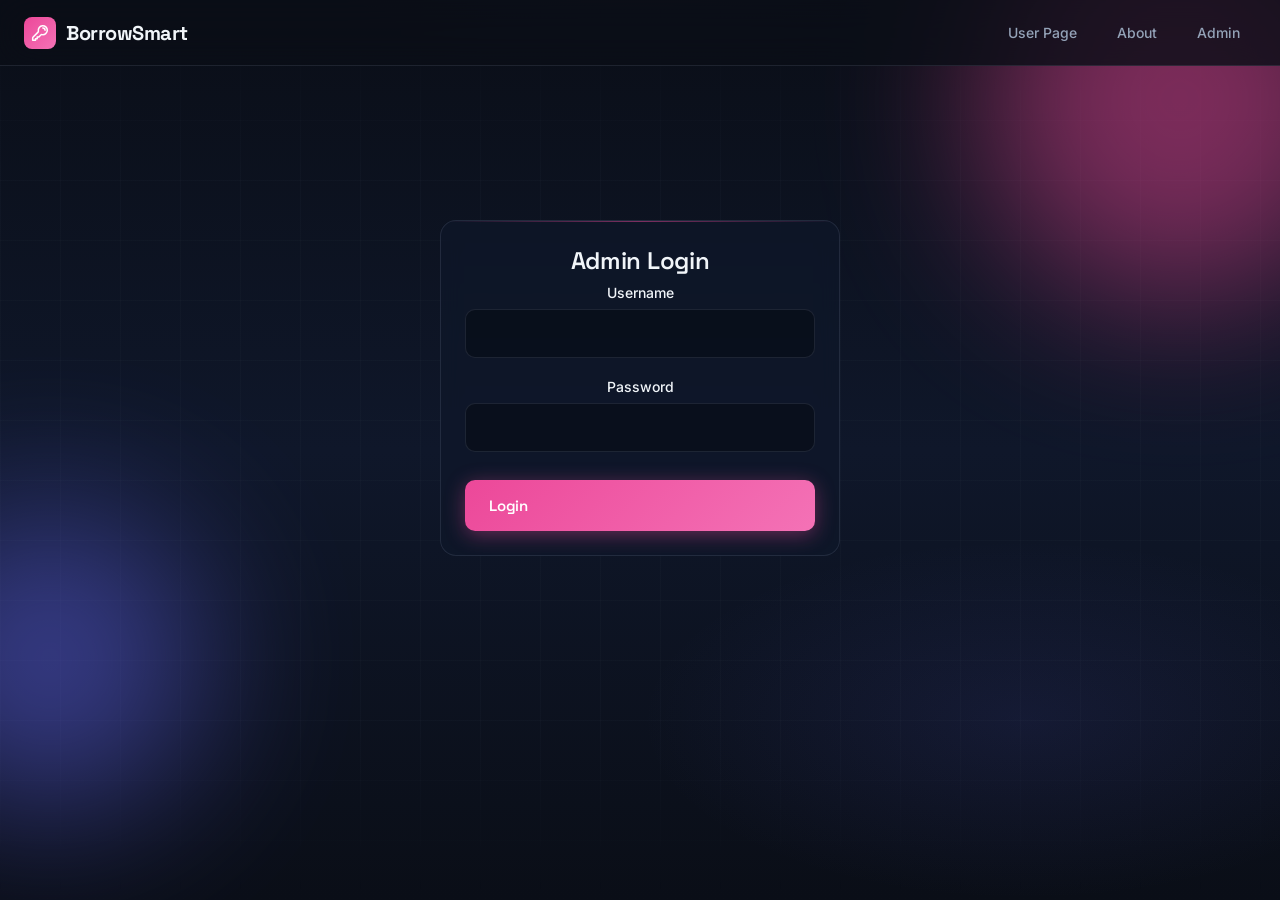
<file: admin.html>
<!DOCTYPE html>
<html>
<head>
<meta name="viewport" content="width=device-width, initial-scale=1">
<title>Admin Dashboard - BorrowSmart</title>
<link rel="icon" href="data:image/svg+xml,
<svg xmlns='http://www.w3.org/2000/svg' viewBox='0 0 100 100'>
  <rect width='100' height='100' rx='22' fill='%23ff4fa3'/>
  <circle cx='40' cy='50' r='14' fill='white'/>
  <circle cx='40' cy='50' r='6' fill='%23ff4fa3'/>
  <rect x='50' y='46' width='28' height='8' rx='3' fill='white'/>
  <rect x='62' y='54' width='6' height='10' fill='white'/>
  <rect x='70' y='54' width='6' height='6' fill='white'/>
</svg>">
<link rel="preconnect" href="https://fonts.googleapis.com">
<link rel="preconnect" href="https://fonts.gstatic.com" crossorigin>
<link href="https://fonts.googleapis.com/css2?family=Space+Grotesk:wght@300;400;500;600;700&family=Inter:wght@300;400;500;600&display=swap" rel="stylesheet">
<link rel="stylesheet" href="style.css">
<script src="config.js"></script>
<script src="admin2.js" defer></script>
<style>
  .category-tag {
    display: inline-flex;
    align-items: center;
    gap: 6px;
    background: rgba(255,255,255,0.08);
    border: 1px solid rgba(255,255,255,0.15);
    border-radius: 20px;
    padding: 4px 12px;
    font-size: 13px;
    color: inherit;
  }
  .category-tag-delete {
    background: none;
    border: none;
    cursor: pointer;
    color: rgba(255,255,255,0.5);
    font-size: 16px;
    padding: 0;
    line-height: 1;
    display: flex;
    align-items: center;
    transition: color 0.15s;
  }
  .category-tag-delete:hover {
    color: #ff4fa3;
  }
</style>
</head>

<body>
<div class="bg-layer">
  <div class="bg-gradient"></div>
  <div class="bg-grid"></div>
  <div class="bg-orb bg-orb-1"></div>
  <div class="bg-orb bg-orb-2"></div>
</div>

<header class="header">
  <a href="index.html" class="logo">
    <div class="logo-icon">
      <svg xmlns="http://www.w3.org/2000/svg" fill="none" viewBox="0 0 24 24" stroke-width="2" stroke="currentColor">
        <path stroke-linecap="round" stroke-linejoin="round" d="M15.75 5.25a3 3 0 013 3m3 0a6 6 0 01-7.029 5.912c-.563-.097-1.159.026-1.563.43L10.5 17.25H8.25v2.25H6v2.25H2.25v-2.818c0-.597.237-1.17.659-1.591l6.499-6.499c.404-.404.527-1 .43-1.563A6 6 0 1121.75 8.25z" />
      </svg>
    </div>
    BorrowSmart
  </a>
  <button class="mobile-menu-btn" aria-label="Toggle menu">
    <svg xmlns="http://www.w3.org/2000/svg" fill="none" viewBox="0 0 24 24" stroke-width="2" stroke="currentColor">
      <path stroke-linecap="round" stroke-linejoin="round" d="M3.75 6.75h16.5M3.75 12h16.5m-16.5 5.25h16.5" />
    </svg>
  </button>
  <nav class="nav-links" id="mainNav"></nav>
</header>

<div class="mobile-nav" id="mobileNav"></div>

<div class="container container-wide">

  <!-- LOGIN -->
  <div id="loginSection" class="page-hero" style="display: none;">
    <div class="card animate-in" style="max-width: 400px; margin: 0 auto;">
      <h3 style="font-family: 'Space Grotesk', sans-serif; font-size: 24px; margin-bottom: 8px; text-align: center;">Admin Login</h3>
      <form id="loginForm" onsubmit="handleLogin(event)">
        <div class="form-group">
          <label>Username</label>
          <input type="text" id="username" required placeholder="">
        </div>
        <div class="form-group">
          <label>Password</label>
          <input type="password" id="password" required placeholder="">
        </div>
        <div id="loginError" style="display:none; text-align:center; color: var(--danger); margin-top: 16px;">Invalid credentials</div>
        <button type="submit" class="btn-primary" style="width:100%; margin-top: 8px;">Login</button>
      </form>
    </div>
  </div>

  <!-- DASHBOARD -->
  <div id="dashboardSection" style="display: none;">
    <div class="page-hero">
      <h1>Admin Dashboard</h1>
      <p>Manage assets, generate reports, and track inventory.</p>
    </div>

    <!-- STATS -->
    <div class="stats-grid animate-in">
      <div class="stat-card">
        <div class="stat-value" id="borrowedAssets">0</div>
        <div class="stat-label">Borrowed</div>
      </div>
      <div class="stat-card">
        <div class="stat-value" id="availableAssets">0</div>
        <div class="stat-label">Available</div>
      </div>
    </div>

    <!-- ADD ASSET -->
    <div class="section">
      <h2 class="section-title">Add New Asset</h2>
      <div class="card animate-in" style="max-width:800px; margin:0 auto;">
        <form id="addAssetForm" onsubmit="event.preventDefault(); addAsset();">
          <div class="grid-2" style="gap:16px; margin-bottom:16px;">
            <div class="form-group">
              <label>Asset Name</label>
              <input type="text" id="assetName" required placeholder="Enter asset name">
            </div>
            <div class="form-group">
              <label>Category</label>
              <select id="category" required onchange="handleCategoryChange(this.value)">
                <option value="">Select Category</option>
                <option value="Keys">Keys</option>
                <option value="Electronics">Electronics</option>
                <option value="Equipment">Equipment</option>
                <option value="Tools">Tools</option>
                <option value="Others">Others</option>
              </select>
              <!-- Custom category tags appear here -->
              <div id="categoryTagList" style="display:flex; flex-wrap:wrap; gap:8px; margin-top:10px;"></div>
            </div>
          </div>
          <div id="customCategoryDiv" class="form-group" style="display:none; margin-top:16px;">
            <label>Enter Category Name</label>
            <input type="text" id="customCategory" placeholder="Enter custom category name">
          </div>
          <div style="display:flex; gap:16px; align-items:center;">
            <button type="submit" class="btn-primary" id="addAssetBtn">Add Asset</button>
          </div>
        </form>
      </div>
    </div>

    <!-- INVENTORY -->
    <div class="section">
      <div class="inventory-header">
        <h2 class="section-title">Inventory</h2>
        <button class="btn-secondary" onclick="downloadCSV()">Download CSV</button>
      </div>
      <div class="card" style="max-width:1200px; margin:0 auto;">
        <input type="text" id="search" placeholder="Search assets..." onkeyup="searchInventory()">
        <div class="table-container">
          <table class="admin-table">
            <thead>
              <tr>
                <th>ID</th>
                <th>Name</th>
                <th>Category</th>
                <th>Status</th>
                <th>Holder</th>
                <th>Transaction Date &amp; Time</th>
                <th>QR</th>
                <th>Actions</th>
              </tr>
            </thead>
            <tbody id="assetBody"></tbody>
          </table>
        </div>
      </div>
    </div>

  </div><!-- end dashboardSection -->

</div>

<script>
// ================= Auto Logout on Page Close/Navigate =================
window.addEventListener("beforeunload", function() {
  localStorage.removeItem("adminLoggedIn");
  localStorage.removeItem("currentAdmin");
});
</script>
</body>
</html>
</file>
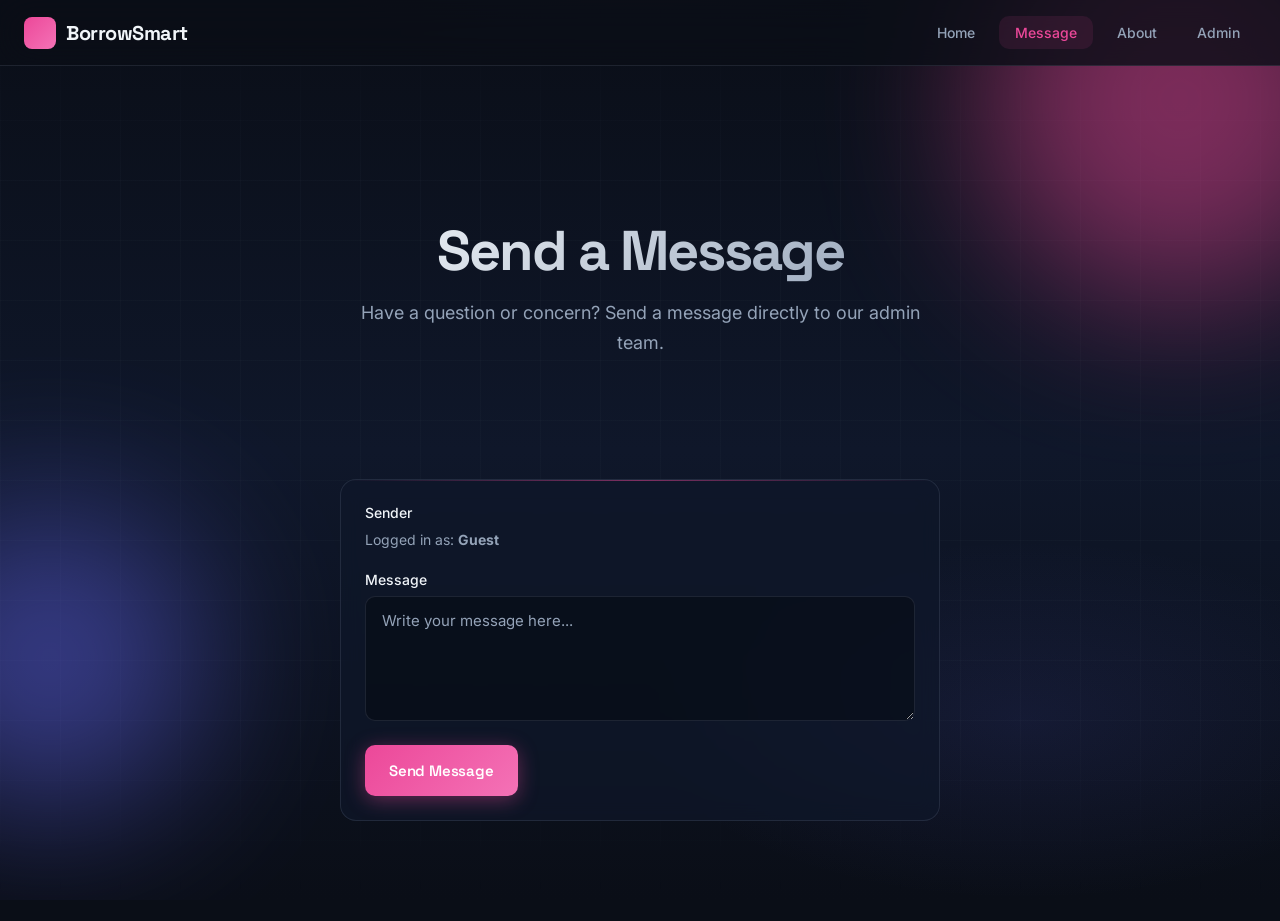
<file: contact.html>
<!DOCTYPE html>
<html>
<head>
<meta name="viewport" content="width=device-width, initial-scale=1">
<title>Contact - BorrowSmart</title>

<link rel="icon" href="data:image/svg+xml,
<svg xmlns='http://www.w3.org/2000/svg' viewBox='0 0 100 100'>
  <rect width='100' height='100' rx='22' fill='%23ff4fa3'/>
  <circle cx='40' cy='50' r='14' fill='white'/>
  <circle cx='40' cy='50' r='6' fill='%23ff4fa3'/>
  <rect x='50' y='46' width='28' height='8' rx='3' fill='white'/>
  <rect x='62' y='54' width='6' height='10' fill='white'/>
  <rect x='70' y='54' width='6' height='6' fill='white'/>
</svg>">

<link rel="preconnect" href="https://fonts.googleapis.com">
<link rel="preconnect" href="https://fonts.gstatic.com" crossorigin>
<link href="https://fonts.googleapis.com/css2?family=Space+Grotesk:wght@300;400;500;600;700&family=Inter:wght@300;400;500;600&display=swap" rel="stylesheet">

<link rel="stylesheet" href="style.css">
<script src="config.js"></script>
</head>

<body>

<div class="bg-layer">
  <div class="bg-gradient"></div>
  <div class="bg-grid"></div>
  <div class="bg-orb bg-orb-1"></div>
  <div class="bg-orb bg-orb-2"></div>
</div>

<header class="header">
  <a href="index.html" class="logo">
    <div class="logo-icon"></div>
    BorrowSmart
  </a>

  <button class="mobile-menu-btn" aria-label="Toggle menu">☰</button>

  <nav class="nav-links">
    <a href="index.html">Home</a>
    <a href="contact.html" class="active">Message</a>
    <a href="about.html">About</a>
    <a href="admin.html">Admin</a>
  </nav>
</header>

<div class="mobile-nav">
  <a href="index.html">Home</a>
  <a href="contact.html" class="active">Message</a>
  <a href="about.html">About</a>
  <a href="admin.html">Admin</a>
</div>

<div class="container" style="max-width: 680px;">
  <div class="page-hero">
    <h1>Send a Message</h1>
    <p>Have a question or concern? Send a message directly to our admin team.</p>
  </div>

  <div class="section">
    <div class="card animate-in">

      <div class="form-group">
        <label>Sender</label>
        <p>Logged in as: <strong id="displayName"></strong></p>
      </div>

      <div class="form-group">
        <label>Message</label>
        <textarea id="messageBody" rows="5"
          placeholder="Write your message here..."></textarea>
      </div>

      <div style="display:flex; gap:12px; align-items:center; flex-wrap:wrap;">
        <button class="btn-primary" onclick="sendContactMessage()" id="sendBtn">
          Send Message
        </button>
        <span id="sendStatus" style="font-size:14px;"></span>
      </div>

    </div>
  </div>
</div>

<script>
document.addEventListener('DOMContentLoaded', function() {

  // Mobile menu
  const mobileMenuBtn = document.querySelector('.mobile-menu-btn');
  const mobileNav = document.querySelector('.mobile-nav');

  if (mobileMenuBtn && mobileNav) {
    mobileMenuBtn.addEventListener('click', function() {
      mobileNav.classList.toggle('active');
      document.body.classList.toggle('menu-open');
    });

    document.querySelectorAll('.mobile-nav a').forEach(link => {
      link.addEventListener('click', () => {
        mobileNav.classList.remove('active');
        document.body.classList.remove('menu-open');
      });
    });

    document.addEventListener('keydown', function(e) {
      if (e.key === 'Escape') {
        mobileNav.classList.remove('active');
        document.body.classList.remove('menu-open');
      }
    });
  }

  // Show logged-in user
  document.getElementById("displayName").innerText =
    localStorage.getItem("userName") || "Guest";

  // Animate cards
  const observer = new IntersectionObserver((entries) => {
    entries.forEach(entry => {
      if (entry.isIntersecting) {
        entry.target.classList.add('animate-in');
        observer.unobserve(entry.target);
      }
    });
  }, { threshold: 0.1 });

  document.querySelectorAll('.card').forEach(el => observer.observe(el));
});

async function sendContactMessage() {
  const name    = localStorage.getItem("userName")  || "";
  const email   = localStorage.getItem("userEmail") || "";
  const message = document.getElementById('messageBody').value.trim();

  const status = document.getElementById('sendStatus');
  const btn    = document.getElementById('sendBtn');

  if (!name) {
    status.style.color = 'red';
    status.textContent = 'You are not logged in.';
    return;
  }

  if (!message) {
    status.style.color = 'red';
    status.textContent = 'Please enter a message.';
    return;
  }

  btn.disabled = true;
  status.style.color = '#999';
  status.textContent = 'Sending...';

  try {
    const params = new URLSearchParams({ action: 'submitMessage', name, email, message });

    const res  = await fetch(CONFIG.ADMIN_API_URL + '?' + params.toString());
    const data = await res.json();

    if (data.success) {
      status.style.color = 'lightgreen';
      status.textContent = 'Message sent successfully!';
      document.getElementById('messageBody').value = '';
    } else {
      status.style.color = 'red';
      status.textContent = data.error || 'Failed to send message.';
    }

  } catch (err) {
    console.error(err);
    status.style.color = 'red';
    status.textContent = 'Network error. Please try again.';
  }

  btn.disabled = false;
}
</script>

</body>
</html>
</file>
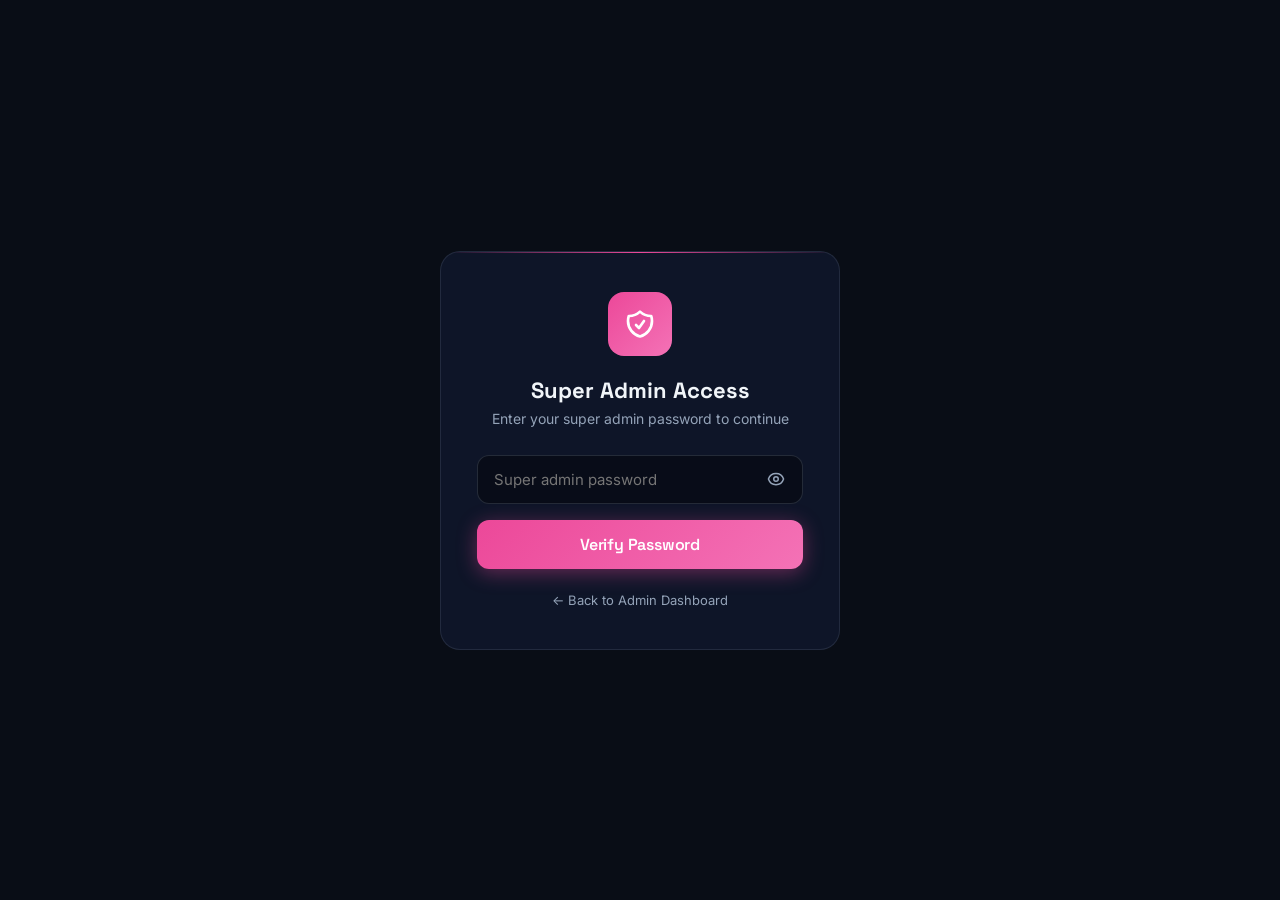
<file: super_admin.html>
<!DOCTYPE html>
<html>
<head>
<meta name="viewport" content="width=device-width, initial-scale=1">
<title>Super Admin Dashboard - BorrowSmart</title>
<link rel="icon" href="data:image/svg+xml,
<svg xmlns='http://www.w3.org/2000/svg' viewBox='0 0 100 100'>
  <rect width='100' height='100' rx='22' fill='%23ff4fa3'/>
  <circle cx='40' cy='50' r='14' fill='white'/>
  <circle cx='40' cy='50' r='6' fill='%23ff4fa3'/>
  <rect x='50' y='46' width='28' height='8' rx='3' fill='white'/>
  <rect x='62' y='54' width='6' height='10' fill='white'/>
  <rect x='70' y='54' width='6' height='6' fill='white'/>
</svg>">
<link rel="preconnect" href="https://fonts.googleapis.com">
<link rel="preconnect" href="https://fonts.gstatic.com" crossorigin>
<link href="https://fonts.googleapis.com/css2?family=Space+Grotesk:wght@300;400;500;600;700&family=Inter:wght@300;400;500;600&display=swap" rel="stylesheet">
<link rel="stylesheet" href="style.css">
<script src="config.js"></script>
<script src="super_admin2.js" defer></script>

<style>
/* ── FEATURE 2: Super Admin Password Gate Styles ── */
#saPasswordGate {
  position: fixed; inset: 0; z-index: 9999;
  background: rgba(10,14,23,0.97);
  backdrop-filter: blur(20px);
  display: flex; align-items: center; justify-content: center;
  padding: 20px;
}
#saPasswordGate .gate-card {
  background: rgba(15,23,42,0.95);
  border: 1px solid rgba(148,163,184,0.15);
  border-radius: 20px;
  padding: 40px 36px;
  max-width: 400px; width: 100%;
  text-align: center;
  position: relative;
  overflow: hidden;
}
#saPasswordGate .gate-card::before {
  content: '';
  position: absolute; top: 0; left: 0; right: 0; height: 1px;
  background: linear-gradient(90deg, transparent, #ec4899, transparent);
}
.gate-icon {
  width: 64px; height: 64px;
  background: linear-gradient(135deg, #ec4899 0%, #f472b6 100%);
  border-radius: 16px;
  display: flex; align-items: center; justify-content: center;
  margin: 0 auto 20px;
}
.gate-icon svg { width: 32px; height: 32px; stroke: white; }
.gate-title { font-family: 'Space Grotesk', sans-serif; font-size: 22px; font-weight: 700; margin-bottom: 6px; }
.gate-sub { color: #94a3b8; font-size: 14px; margin-bottom: 28px; }
.gate-input-wrap { position: relative; margin-bottom: 16px; }
.gate-input-wrap input {
  width: 100%; padding: 14px 48px 14px 16px;
  background: rgba(0,0,0,0.4); border: 1px solid rgba(148,163,184,0.2);
  border-radius: 12px; color: #f1f5f9; font-size: 15px; font-family: 'Inter', sans-serif;
  transition: border-color 0.2s;
}
.gate-input-wrap input:focus { outline: none; border-color: #ec4899; box-shadow: 0 0 0 3px rgba(236,72,153,0.2); }
.toggle-pw {
  position: absolute; right: 14px; top: 50%; transform: translateY(-50%);
  background: none; border: none; cursor: pointer; color: #94a3b8; padding: 4px;
  display: flex; align-items: center;
}
.toggle-pw:hover { color: #f1f5f9; }
.gate-btn {
  width: 100%; padding: 14px;
  background: linear-gradient(135deg, #ec4899 0%, #f472b6 100%);
  color: white; border: none; border-radius: 12px;
  font-family: 'Space Grotesk', sans-serif; font-size: 16px; font-weight: 600;
  cursor: pointer; transition: all 0.2s;
  box-shadow: 0 4px 20px rgba(236,72,153,0.4);
}
.gate-btn:hover { transform: translateY(-1px); box-shadow: 0 8px 30px rgba(236,72,153,0.5); }
.gate-btn:disabled { opacity: 0.6; pointer-events: none; }
.gate-error {
  color: #ef4444; font-size: 13px; margin-top: 12px;
  padding: 10px 14px; border-radius: 10px;
  background: rgba(239,68,68,0.1); border: 1px solid rgba(239,68,68,0.2);
  display: none;
}
.gate-back { margin-top: 20px; }
.gate-back a {
  color: #94a3b8; font-size: 13px; text-decoration: none;
  transition: color 0.2s;
}
.gate-back a:hover { color: #f1f5f9; }
.attempts-badge {
  position: absolute; top: 14px; right: 14px;
  background: rgba(239,68,68,0.15); border: 1px solid rgba(239,68,68,0.3);
  color: #ef4444; font-size: 11px; padding: 4px 10px; border-radius: 20px;
  display: none;
}

/* ── Email Settings panel ── */
#emailSettingsPanel {
  background: rgba(236,72,153,0.06);
  border: 1px solid rgba(236,72,153,0.2);
  border-radius: 14px; padding: 20px; margin-bottom: 24px;
}
#emailSettingsPanel h4 {
  font-family: 'Space Grotesk', sans-serif; font-size: 16px;
  margin-bottom: 4px; color: #f472b6;
}
#emailSettingsPanel p { font-size: 13px; color: #94a3b8; margin-bottom: 14px; }
.email-settings-row { display: flex; gap: 10px; align-items: flex-end; flex-wrap: wrap; }
.email-settings-row input {
  flex: 1; min-width: 200px; padding: 10px 14px;
  background: rgba(0,0,0,0.3); border: 1px solid rgba(148,163,184,0.2);
  border-radius: 10px; color: #f1f5f9; font-size: 14px; font-family: 'Inter', sans-serif;
}
.email-settings-row input:focus { outline: none; border-color: #ec4899; }
.email-save-btn {
  padding: 10px 20px; border-radius: 10px; font-size: 14px;
  background: linear-gradient(135deg, #ec4899, #f472b6); color: white;
  border: none; cursor: pointer; font-family: 'Space Grotesk', sans-serif; font-weight: 600;
  white-space: nowrap;
}
.email-save-btn:hover { opacity: 0.9; }
.email-status { font-size: 12px; margin-top: 8px; }
.email-status.ok { color: #10b981; }
.email-status.err { color: #ef4444; }
</style>
</head>

<body>

<!-- ══════════════════════════════════════════════════════
     FEATURE 2: Super Admin Password Gate
     Appears first, before any content is accessible.
     Uses SHA-256 hashing (via Web Crypto API).
     Default password: SuperAdmin@2024  (hash stored in localStorage)
     Superadmin can change it from within the dashboard.
     ═══════════════════════════════════════════════════ -->
<div id="saPasswordGate">
  <div class="gate-card">
    <div class="attempts-badge" id="attemptsBadge"></div>
    <div class="gate-icon">
      <svg xmlns="http://www.w3.org/2000/svg" fill="none" viewBox="0 0 24 24" stroke-width="2" stroke="currentColor">
        <path stroke-linecap="round" stroke-linejoin="round" d="M9 12.75L11.25 15 15 9.75m-3-7.036A11.959 11.959 0 013.598 6 11.99 11.99 0 003 9.749c0 5.592 3.824 10.29 9 11.623 5.176-1.332 9-6.03 9-11.622 0-1.31-.21-2.571-.598-3.751h-.152c-3.196 0-6.1-1.248-8.25-3.285z" />
      </svg>
    </div>
    <div class="gate-title">Super Admin Access</div>
    <div class="gate-sub">Enter your super admin password to continue</div>

    <div class="gate-input-wrap">
      <input type="password" id="saPassInput" placeholder="Super admin password"
        onkeydown="if(event.key==='Enter') verifySAPassword()">
      <button class="toggle-pw" onclick="toggleSAPassVisibility()" tabindex="-1" type="button">
        <svg id="eyeIcon" xmlns="http://www.w3.org/2000/svg" fill="none" viewBox="0 0 24 24" stroke-width="2" stroke="currentColor" width="18" height="18">
          <path stroke-linecap="round" stroke-linejoin="round" d="M2.036 12.322a1.012 1.012 0 010-.639C3.423 7.51 7.36 4.5 12 4.5c4.638 0 8.573 3.007 9.963 7.178.07.207.07.431 0 .639C20.577 16.49 16.64 19.5 12 19.5c-4.638 0-8.573-3.007-9.964-7.178z" />
          <path stroke-linecap="round" stroke-linejoin="round" d="M15 12a3 3 0 11-6 0 3 3 0 016 0z" />
        </svg>
      </button>
    </div>

    <button class="gate-btn" id="gateBtn" onclick="verifySAPassword()">Verify Password</button>
    <div class="gate-error" id="gateError"></div>
    <div class="gate-back"><a href="admin.html">← Back to Admin Dashboard</a></div>
  </div>
</div>

<!-- ══════════════════════════════════════════════════════
     MAIN PAGE (hidden until gate is passed)
     ═══════════════════════════════════════════════════ -->
<div id="mainPage" style="display:none;">

<div class="bg-layer">
  <div class="bg-gradient"></div>
  <div class="bg-grid"></div>
  <div class="bg-orb bg-orb-1"></div>
  <div class="bg-orb bg-orb-2"></div>
</div>

<header class="header">
  <a href="admin.html" class="logo">
    <div class="logo-icon">
      <svg xmlns="http://www.w3.org/2000/svg" fill="none" viewBox="0 0 24 24" stroke-width="2" stroke="currentColor">
        <path stroke-linecap="round" stroke-linejoin="round" d="M15.75 5.25a3 3 0 013 3m3 0a6 6 0 01-7.029 5.912c-.563-.097-1.159.026-1.563.43L10.5 17.25H8.25v2.25H6v2.25H2.25v-2.818c0-.597.237-1.17.659-1.591l6.499-6.499c.404-.404.527-1 .43-1.563A6 6 0 1121.75 8.25z" />
      </svg>
    </div>
    BorrowSmart
  </a>
  <button class="mobile-menu-btn" aria-label="Toggle menu">
    <svg xmlns="http://www.w3.org/2000/svg" fill="none" viewBox="0 0 24 24" stroke-width="2" stroke="currentColor">
      <path stroke-linecap="round" stroke-linejoin="round" d="M3.75 6.75h16.5M3.75 12h16.5m-16.5 5.25h16.5" />
    </svg>
  </button>
  <nav class="nav-links" id="mainNav">
    <a href="admin.html">Admin Dashboard</a>
    <a href="index.html">Home</a>
    <span class="nav-admin" style="background:linear-gradient(135deg,#ec4899,#f472b6);color:white;padding:8px 16px;border-radius:10px;font-size:14px;font-weight:600;">Super Admin</span>
    <a href="#" onclick="saLogout()">Logout</a>
  </nav>
</header>

<div class="mobile-nav" id="mobileNav">
  <a href="admin.html">Admin Dashboard</a>
  <a href="index.html">Home</a>
  <a href="#" onclick="saLogout()">Logout</a>
</div>

<div class="container container-wide">

  <div class="page-hero">
    <h1>Super Admin</h1>
    <p>Manage admin accounts and system settings.</p>
  </div>

  <div class="section">
    <div style="max-width:900px; margin:0 auto;">

      <!-- ── FEATURE 1: Email Notification Settings ── -->
      <div id="emailSettingsPanel">
        <h4>🔔 Email Notification Settings</h4>
        <p>Set the admin email address that receives automatic notifications for borrows, returns, and logins.</p>
        <div class="email-settings-row">
          <input type="email" id="notifyEmailInput" placeholder="">
          <button class="email-save-btn" onclick="saveNotifyEmail()">Save Email</button>
        </div>
        <div class="email-status" id="emailSaveStatus"></div>
      </div>

      <!-- ── FEATURE 2: Change Super Admin Password ── -->
      <div style="background:rgba(99,102,241,0.06); border:1px solid rgba(99,102,241,0.2); border-radius:14px; padding:20px; margin-bottom:24px;">
        <h4 style="font-family:'Space Grotesk',sans-serif; font-size:16px; margin-bottom:4px; color:#818cf8;">🔐 Change Super Admin Password</h4>
        <div style="display:flex; gap:10px; flex-wrap:wrap; align-items:flex-end;">
          <div style="flex:1; min-width:180px;">
            <label style="font-size:12px; color:#94a3b8; display:block; margin-bottom:6px;">Current Password</label>
            <input type="password" id="currentPassInput" placeholder="" style="width:100%; padding:10px 14px; background:rgba(0,0,0,0.3); border:1px solid rgba(148,163,184,0.2); border-radius:10px; color:#f1f5f9; font-size:14px;">
          </div>
          <div style="flex:1; min-width:180px;">
            <label style="font-size:12px; color:#94a3b8; display:block; margin-bottom:6px;">New Password</label>
            <input type="password" id="newPassInput" placeholder="" style="width:100%; padding:10px 14px; background:rgba(0,0,0,0.3); border:1px solid rgba(148,163,184,0.2); border-radius:10px; color:#f1f5f9; font-size:14px;">
          </div>
          <button onclick="changeSAPassword()" style="padding:10px 20px; border-radius:10px; font-size:14px; background:linear-gradient(135deg,#6366f1,#818cf8); color:white; border:none; cursor:pointer; font-family:'Space Grotesk',sans-serif; font-weight:600; white-space:nowrap;">Update Password</button>
        </div>
        <div class="email-status" id="passChangeStatus"></div>
      </div>

      <!-- Admin Accounts -->
      <div class="card animate-in">
        <div style="display:flex; align-items:center; justify-content:space-between; margin-bottom:20px; flex-wrap:wrap; gap:12px;">
          <h3 style="font-family:'Space Grotesk',sans-serif; font-size:20px;">Admin Accounts</h3>
          <div style="display:flex; gap:10px; align-items:center; flex-wrap:wrap;">
            <input type="text" id="searchAccounts" placeholder="Search accounts..." onkeyup="searchAccounts()" style="padding:8px 14px; font-size:14px;">
            <button id="deleteSelectedBtn" class="btn-secondary" onclick="deleteSelectedAccounts()" style="display:none; background:var(--danger);">Delete Selected</button>
          </div>
        </div>

        <!-- Add Account Form -->
        <form id="addAccountForm" onsubmit="event.preventDefault(); addAccount();" style="border:1px solid var(--border); border-radius:12px; padding:16px; margin-bottom:20px;">
          <h4 style="font-family:'Space Grotesk',sans-serif; margin-bottom:14px; font-size:15px;">Add Admin Account</h4>
          <div class="grid-2" style="gap:12px; margin-bottom:12px;">
            <div class="form-group" style="margin-bottom:0;">
              <label>Username</label>
              <input type="text" id="username" required placeholder="">
            </div>
            <div class="form-group" style="margin-bottom:0;">
              <label>Password</label>
              <input type="password" id="password" required placeholder="">
            </div>
            <div class="form-group" style="margin-bottom:0;">
              <label>Email</label>
              <input type="email" id="email" required placeholder="">
            </div>
          </div>
          <button type="submit" class="btn-primary" style="font-size:14px; padding:10px 20px;">Add Account</button>
        </form>

        <!-- Accounts Table -->
        <div class="table-container">
          <table class="admin-table">
            <thead>
              <tr>
                <th><input type="checkbox" id="selectAll" onchange="toggleSelectAll()"></th>
                <th>Username</th>
                <th>Email</th>
                <th>Actions</th>
              </tr>
            </thead>
            <tbody id="accountsBody"></tbody>
          </table>
        </div>
      </div>

    </div>
  </div>
</div><!-- container -->

</div><!-- mainPage -->

<!-- EDIT POPUP -->
<div class="popup" id="editPopup">
  <div class="popupContent">
    <h3>Edit Admin Account</h3>
    <input type="hidden" id="editAccountId">
    <div class="form-group" style="margin-top:16px; text-align:left;">
      <label>Username</label>
      <input type="text" id="editUsername" required>
    </div>
    <div class="form-group" style="text-align:left;">
      <label>Email</label>
      <input type="email" id="editEmail" required>
    </div>
    <div class="form-group" style="text-align:left;">
      <label>New Password <span style="color:var(--fg-muted);font-size:12px;">(leave blank to keep current)</span></label>
      <input type="password" id="editPassword" placeholder="New password">
    </div>
    <div class="popup-buttons">
      <button onclick="closeEditPopup()">Cancel</button>
      <button onclick="saveAccountChanges()">Save</button>
    </div>
  </div>
</div>

<!-- DELETE POPUP -->
<div class="popup" id="deletePopup">
  <div class="popupContent">
    <h3>Confirm Delete</h3>
    <p>Are you sure you want to delete the selected admin accounts? This cannot be undone.</p>
    <div class="popup-buttons">
      <button onclick="closeDeletePopup()">Cancel</button>
      <button onclick="confirmDelete()" style="background:var(--danger);">Delete</button>
    </div>
  </div>
</div>

<!-- SUCCESS POPUP -->
<div class="popup" id="successPopup">
  <div class="popupContent">
    <h3 id="successTitle">Success</h3>
    <p id="successMessage"></p>
    <div class="popup-buttons" style="grid-template-columns:1fr;">
      <button onclick="closeSuccessPopup()">OK</button>
    </div>
  </div>
</div>

<!-- ERROR POPUP -->
<div class="popup" id="errorPopup">
  <div class="popupContent">
    <h3 id="errorTitle">Error</h3>
    <p id="errorMessage"></p>
    <div class="popup-buttons" style="grid-template-columns:1fr;">
      <button onclick="closeErrorPopup()">OK</button>
    </div>
  </div>
</div>

<!-- WARNING POPUP -->
<div class="popup" id="warningPopup">
  <div class="popupContent">
    <h3 id="warningTitle">Warning</h3>
    <p id="warningMessage"></p>
    <div class="popup-buttons" style="grid-template-columns:1fr;">
      <button onclick="closeWarningPopup()">OK</button>
    </div>
  </div>
</div>

<!-- ══════════════════════════════════════════════════════
     FEATURE 2: Gate Logic (inline, loads before super_admin.js)
     SHA-256 hashing via Web Crypto API — no plain text passwords.
     Default hash is for "SuperAdmin@2024". Change via dashboard.
     ═══════════════════════════════════════════════════ -->
<script>
// ── SHA-256 helper ──
async function sha256(message) {
  const msgBuffer = new TextEncoder().encode(message);
  const hashBuffer = await crypto.subtle.digest('SHA-256', msgBuffer);
  const hashArray = Array.from(new Uint8Array(hashBuffer));
  return hashArray.map(b => b.toString(16).padStart(2, '0')).join('');
}

// Default password hash: SHA-256 of "SuperAdmin@2024"
// Pre-computed: d3e2e7e6c1b9fc7dd9d0eae7efde14e27d34aab5b6a6e2e6f1b9c7d3e2e7e6c1
// We compute it at runtime so the user can always reset by clearing localStorage
const DEFAULT_PASS = "SuperAdmin";
const SA_HASH_KEY  = "bs_sa_hash";
const SA_SESS_KEY  = "bs_sa_session";

let failedAttempts = 0;
const MAX_ATTEMPTS = 5;

// Initialise: ensure default hash is set
(async function() {
  if (!localStorage.getItem(SA_HASH_KEY)) {
    const hash = await sha256(DEFAULT_PASS);
    localStorage.setItem(SA_HASH_KEY, hash);
  }
  // Restore session (tab-session only via sessionStorage)
  if (sessionStorage.getItem(SA_SESS_KEY) === "1") {
    unlockGate();
  }
  // Pre-fill notify email
  const saved = localStorage.getItem("bs_notify_email") || "";
  const inp = document.getElementById("notifyEmailInput");
  if (inp) inp.value = saved;
})();

function toggleSAPassVisibility() {
  const inp = document.getElementById("saPassInput");
  const icon = document.getElementById("eyeIcon");
  if (inp.type === "password") {
    inp.type = "text";
    icon.innerHTML = `<path stroke-linecap="round" stroke-linejoin="round" d="M3.98 8.223A10.477 10.477 0 001.934 12C3.226 16.338 7.244 19.5 12 19.5c.993 0 1.953-.138 2.863-.395M6.228 6.228A10.45 10.45 0 0112 4.5c4.756 0 8.773 3.162 10.065 7.498a10.523 10.523 0 01-4.293 5.774M6.228 6.228L3 3m3.228 3.228l3.65 3.65m7.894 7.894L21 21m-3.228-3.228l-3.65-3.65m0 0a3 3 0 10-4.243-4.243m4.242 4.242L9.88 9.88"/>`;
  } else {
    inp.type = "password";
    icon.innerHTML = `<path stroke-linecap="round" stroke-linejoin="round" d="M2.036 12.322a1.012 1.012 0 010-.639C3.423 7.51 7.36 4.5 12 4.5c4.638 0 8.573 3.007 9.963 7.178.07.207.07.431 0 .639C20.577 16.49 16.64 19.5 12 19.5c-4.638 0-8.573-3.007-9.964-7.178z"/><path stroke-linecap="round" stroke-linejoin="round" d="M15 12a3 3 0 11-6 0 3 3 0 016 0z"/>`;
  }
}

async function verifySAPassword() {
  const btn = document.getElementById("gateBtn");
  const errEl = document.getElementById("gateError");
  const inp = document.getElementById("saPassInput");
  const badgeEl = document.getElementById("attemptsBadge");

  if (!inp.value) { showGateError("Please enter your password."); return; }

  // Lockout check
  if (failedAttempts >= MAX_ATTEMPTS) {
    showGateError("Too many failed attempts. Please reload the page.");
    btn.disabled = true;
    return;
  }

  btn.disabled = true;
  btn.textContent = "Verifying…";

  try {
    const entered = await sha256(inp.value);
    const stored  = localStorage.getItem(SA_HASH_KEY);

    if (entered === stored) {
      sessionStorage.setItem(SA_SESS_KEY, "1");
      inp.value = "";
      unlockGate();
    } else {
      failedAttempts++;
      const remaining = MAX_ATTEMPTS - failedAttempts;

      if (remaining <= 0) {
        showGateError("Too many failed attempts. Please reload.");
        btn.disabled = true;
      } else {
        showGateError(`Incorrect password. ${remaining} attempt${remaining === 1 ? '' : 's'} remaining.`);
        btn.disabled = false;
        btn.textContent = "Verify Password";
        badgeEl.textContent = `${failedAttempts} failed`;
        badgeEl.style.display = "block";
      }
      inp.value = "";
      inp.focus();
    }
  } catch (e) {
    showGateError("Verification error. Please try again.");
    btn.disabled = false;
    btn.textContent = "Verify Password";
  }
}

function showGateError(msg) {
  const el = document.getElementById("gateError");
  el.textContent = msg;
  el.style.display = "block";
}

function unlockGate() {
  document.getElementById("saPasswordGate").style.display = "none";
  document.getElementById("mainPage").style.display = "block";
  // Restore notify email in settings panel
  const saved = localStorage.getItem("bs_notify_email") || "";
  const inp = document.getElementById("notifyEmailInput");
  if (inp) inp.value = saved;
}

function saLogout() {
  sessionStorage.removeItem(SA_SESS_KEY);
  window.location.href = "admin.html";
}

// ── Save notification email (Feature 1) ──
function saveNotifyEmail() {
  const val = document.getElementById("notifyEmailInput").value.trim();
  const statusEl = document.getElementById("emailSaveStatus");
  if (!val) {
    statusEl.textContent = "Please enter an email address.";
    statusEl.className = "email-status err";
    return;
  }
  if (!/^[^\s@]+@[^\s@]+\.[^\s@]+$/.test(val)) {
    statusEl.textContent = "Please enter a valid email address.";
    statusEl.className = "email-status err";
    return;
  }
  localStorage.setItem("bs_notify_email", val);
  statusEl.textContent = "✓ Notification email saved: " + val;
  statusEl.className = "email-status ok";
  setTimeout(() => { statusEl.textContent = ""; }, 3000);
}

// ── Change super admin password (Feature 2) ──
async function changeSAPassword() {
  const currentInput = document.getElementById("currentPassInput").value;
  const newInput     = document.getElementById("newPassInput").value;
  const statusEl     = document.getElementById("passChangeStatus");

  if (!currentInput || !newInput) {
    statusEl.textContent = "Both fields are required.";
    statusEl.className = "email-status err";
    return;
  }
  if (newInput.length < 8) {
    statusEl.textContent = "New password must be at least 8 characters.";
    statusEl.className = "email-status err";
    return;
  }

  const currentHash = await sha256(currentInput);
  const stored = localStorage.getItem(SA_HASH_KEY);

  if (currentHash !== stored) {
    statusEl.textContent = "Current password is incorrect.";
    statusEl.className = "email-status err";
    document.getElementById("currentPassInput").value = "";
    return;
  }

  const newHash = await sha256(newInput);
  localStorage.setItem(SA_HASH_KEY, newHash);

  document.getElementById("currentPassInput").value = "";
  document.getElementById("newPassInput").value = "";
  statusEl.textContent = "✓ Super admin password updated successfully.";
  statusEl.className = "email-status ok";
  setTimeout(() => { statusEl.textContent = ""; }, 3000);
}
</script>

</body>
</html>
</file>
<file: style.css>
:root {
  --bg-dark: #0a0e17;
  --bg-card: rgba(15, 23, 42, 0.7);
  --fg: #f1f5f9;
  --fg-muted: #94a3b8;
  --accent: #ec4899;
  --accent-glow: rgba(236, 72, 153, 0.4);
  --accent-secondary: #f472b6;
  --success: #10b981;
  --success-glow: rgba(16, 185, 129, 0.4);
  --danger: #ef4444;
  --danger-glow: rgba(239, 68, 68, 0.4);
  --warning: #f59e0b;
  --warning-glow: rgba(245, 158, 11, 0.4);
  --border: rgba(148, 163, 184, 0.15);
  --glass: rgba(255, 255, 255, 0.03);
  --radius: 16px;
  --radius-sm: 10px;
}

* {
  margin: 0;
  padding: 0;
  box-sizing: border-box;
}

body {
  font-family: 'Inter', sans-serif;
  background: var(--bg-dark);
  color: var(--fg);
  min-height: 100vh;
  overflow-x: hidden;
  position: relative;
}

/* Animated background */
.bg-layer {
  position: fixed;
  inset: 0;
  z-index: -1;
  overflow: hidden;
}

.bg-gradient {
  position: absolute;
  inset: 0;
  background: 
    radial-gradient(ellipse 80% 50% at 50% -20%, rgba(236, 72, 153, 0.15) 0%, transparent 50%),
    radial-gradient(ellipse 60% 40% at 80% 80%, rgba(99, 102, 241, 0.1) 0%, transparent 50%),
    linear-gradient(180deg, #0a0e17 0%, #0f172a 50%, #0a0e17 100%);
}

.bg-grid {
  position: absolute;
  inset: 0;
  background-image: 
    linear-gradient(rgba(148, 163, 184, 0.03) 1px, transparent 1px),
    linear-gradient(90deg, rgba(148, 163, 184, 0.03) 1px, transparent 1px);
  background-size: 60px 60px;
  mask-image: linear-gradient(180deg, transparent, black 20%, black 80%, transparent);
}

.bg-orb {
  position: absolute;
  border-radius: 50%;
  filter: blur(80px);
  opacity: 0.5;
  animation: float 20s ease-in-out infinite;
}

.bg-orb-1 {
  width: 400px;
  height: 400px;
  background: var(--accent);
  top: -100px;
  right: -100px;
  animation-delay: 0s;
}

.bg-orb-2 {
  width: 300px;
  height: 300px;
  background: #6366f1;
  bottom: 10%;
  left: -100px;
  animation-delay: -7s;
}

@keyframes float {
  0%, 100% { transform: translate(0, 0) scale(1); }
  33% { transform: translate(30px, -30px) scale(1.05); }
  66% { transform: translate(-20px, 20px) scale(0.95); }
}

/* Header */
.header {
  position: fixed;
  top: 0;
  left: 0;
  right: 0;
  z-index: 100;
  padding: 16px 24px;
  background: rgba(10, 14, 23, 0.8);
  backdrop-filter: blur(20px);
  border-bottom: 1px solid var(--border);
  display: flex;
  justify-content: space-between;
  align-items: center;
}

.logo {
  font-family: 'Space Grotesk', sans-serif;
  font-weight: 700;
  font-size: 20px;
  letter-spacing: -0.5px;
  display: flex;
  align-items: center;
  gap: 10px;
  color: var(--fg);
  text-decoration: none;
}

.logo-icon {
  width: 32px;
  height: 32px;
  background: linear-gradient(135deg, var(--accent) 0%, var(--accent-secondary) 100%);
  border-radius: 8px;
  display: flex;
  align-items: center;
  justify-content: center;
}

.logo-icon svg {
  width: 18px;
  height: 18px;
  stroke: white;
}

.nav-links {
  display: flex;
  gap: 8px;
  align-items: center;
}

.nav-links a {
  color: var(--fg-muted);
  text-decoration: none;
  font-size: 14px;
  font-weight: 500;
  padding: 8px 16px;
  border-radius: var(--radius-sm);
  transition: all 0.2s ease;
}

.nav-links a:hover {
  color: var(--fg);
  background: rgba(255, 255, 255, 0.05);
}

.nav-links a.active {
  color: var(--accent);
  background: rgba(236, 72, 153, 0.1);
}

.nav-links a.nav-admin {
  background: linear-gradient(135deg, var(--accent) 0%, var(--accent-secondary) 100%);
  color: white;
}

.nav-links a.nav-admin:hover {
  box-shadow: 0 4px 20px var(--accent-glow);
  transform: translateY(-1px);
}

/* Mobile menu */
.mobile-menu-btn {
  display: none;
  background: rgba(255, 255, 255, 0.05);
  border: 1px solid var(--border);
  border-radius: var(--radius-sm);
  padding: 8px;
  cursor: pointer;
  color: var(--fg);
}

.mobile-menu-btn svg {
  width: 24px;
  height: 24px;
}

.mobile-nav {
  display: none;
  position: fixed;
  top: 65px;
  left: 0;
  right: 0;
  background: rgba(10, 14, 23, 0.95);
  backdrop-filter: blur(20px);
  border-bottom: 1px solid var(--border);
  padding: 16px;
  flex-direction: column;
  gap: 8px;
  z-index: 99;
  transform: translateY(-100%);
  opacity: 0;
  transition: all 0.3s ease;
}

.mobile-nav.active {
  transform: translateY(0);
  opacity: 1;
}

.mobile-nav a {
  color: var(--fg-muted);
  text-decoration: none;
  font-size: 16px;
  font-weight: 500;
  padding: 12px 16px;
  border-radius: var(--radius-sm);
  transition: all 0.2s ease;
}

.mobile-nav a:hover,
.mobile-nav a.active {
  color: var(--fg);
  background: rgba(255, 255, 255, 0.05);
}

/* Main container */
.container {
  max-width: 480px;
  margin: 0 auto;
  padding: 120px 20px 40px;
  min-height: 100vh;
  display: flex;
  flex-direction: column;
}

.container-wide {
  max-width: 1200px;
}

/* Hero section */
.hero {
  text-align: center;
  margin-bottom: 32px;
  animation: fadeInUp 0.8s ease-out;
}

.hero h1 {
  font-family: 'Space Grotesk', sans-serif;
  font-size: clamp(28px, 6vw, 36px);
  font-weight: 700;
  letter-spacing: -1px;
  line-height: 1.2;
  margin-bottom: 12px;
  background: linear-gradient(135deg, var(--fg) 0%, var(--fg-muted) 100%);
  -webkit-background-clip: text;
  -webkit-text-fill-color: transparent;
  background-clip: text;
}

.hero p {
  color: var(--fg-muted);
  font-size: 15px;
  line-height: 1.6;
}

/* Page hero */
.page-hero {
  text-align: center;
  padding: 100px 20px 60px;
  animation: fadeInUp 0.8s ease-out;
}

.page-hero h1 {
  font-family: 'Space Grotesk', sans-serif;
  font-size: clamp(36px, 8vw, 56px);
  font-weight: 700;
  letter-spacing: -2px;
  line-height: 1.1;
  margin-bottom: 16px;
  background: linear-gradient(135deg, var(--fg) 0%, var(--fg-muted) 100%);
  -webkit-background-clip: text;
  -webkit-text-fill-color: transparent;
  background-clip: text;
}

.page-hero p {
  color: var(--fg-muted);
  font-size: 18px;
  line-height: 1.7;
  max-width: 600px;
  margin: 0 auto;
}

/* Login section */
.login-wrapper {
  display: flex;
  justify-content: center;
  margin: 30px 0;
}

.google-btn {
  display: flex;
  align-items: center;
  gap: 12px;
  padding: 14px 20px;
  border-radius: 999px;
  border: 1px solid var(--border);
  background: rgba(15, 23, 42, 0.8);
  color: white;
  font-family: 'Space Grotesk', sans-serif;
  font-size: 15px;
  cursor: pointer;
  transition: all 0.3s ease;
  backdrop-filter: blur(10px);
}

.google-btn:hover {
  transform: translateY(-2px);
  box-shadow: 0 8px 25px rgba(0,0,0,0.3);
  border-color: var(--accent);
}

.google-icon {
  width: 20px;
  height: 20px;
}

#login {
  margin-bottom: 24px;
}

#login iframe {
  border-radius: var(--radius-sm) !important;
}

#userInfo {
  background: var(--bg-card);
  border: 1px solid var(--border);
  border-radius: var(--radius);
  padding: 16px 20px;
  margin-bottom: 24px;
  font-size: 14px;
  color: var(--fg-muted);
  backdrop-filter: blur(10px);
  text-align: center;
  animation: fadeInUp 0.8s ease-out 0.1s both;
}

#userInfo:empty {
  display: none;
}

/* Cards */
.card {
  background: var(--bg-card);
  border: 1px solid var(--border);
  border-radius: var(--radius);
  padding: 24px;
  backdrop-filter: blur(10px);
  position: relative;
  overflow: hidden;
  transition: all 0.3s ease;
}

.card::before {
  content: '';
  position: absolute;
  top: 0;
  left: 0;
  right: 0;
  height: 1px;
  background: linear-gradient(90deg, transparent, rgba(236, 72, 153, 0.5), transparent);
}

.card:hover {
  border-color: rgba(236, 72, 153, 0.3);
  transform: translateY(-2px);
}

.card-header {
  display: flex;
  align-items: center;
  gap: 12px;
  margin-bottom: 16px;
}

.card-icon {
  width: 48px;
  height: 48px;
  background: linear-gradient(135deg, var(--accent) 0%, var(--accent-secondary) 100%);
  border-radius: 12px;
  display: flex;
  align-items: center;
  justify-content: center;
  flex-shrink: 0;
}

.card-icon svg {
  width: 24px;
  height: 24px;
  stroke: white;
}

.card-icon.green {
  background: linear-gradient(135deg, var(--success) 0%, #34d399 100%);
}

.card-icon.purple {
  background: linear-gradient(135deg, #6366f1 0%, #818cf8 100%);
}

.card-icon.orange {
  background: linear-gradient(135deg, var(--warning) 0%, #fbbf24 100%);
}

.card h3 {
  font-family: 'Space Grotesk', sans-serif;
  font-size: 18px;
  font-weight: 600;
  letter-spacing: -0.3px;
}

.card p {
  color: var(--fg-muted);
  font-size: 14px;
  line-height: 1.6;
}

/* Scanner card */
.scanner-card {
  background: var(--bg-card);
  border: 1px solid var(--border);
  border-radius: var(--radius);
  padding: 24px;
  backdrop-filter: blur(10px);
  animation: fadeInUp 0.8s ease-out 0.2s both;
  position: relative;
  overflow: hidden;
}

.scanner-card::before {
  content: '';
  position: absolute;
  top: 0;
  left: 0;
  right: 0;
  height: 1px;
  background: linear-gradient(90deg, transparent, rgba(236, 72, 153, 0.5), transparent);
}

.scanner-header {
  display: flex;
  align-items: center;
  gap: 12px;
  margin-bottom: 20px;
}

.scanner-icon {
  width: 40px;
  height: 40px;
  background: linear-gradient(135deg, var(--accent) 0%, var(--accent-secondary) 100%);
  border-radius: 10px;
  display: flex;
  align-items: center;
  justify-content: center;
  flex-shrink: 0;
}

.scanner-icon svg {
  width: 20px;
  height: 20px;
  stroke: white;
}

.scanner-title h2 {
  font-family: 'Space Grotesk', sans-serif;
  font-size: 18px;
  font-weight: 600;
  letter-spacing: -0.3px;
}

.scanner-title p {
  font-size: 13px;
  color: var(--fg-muted);
  margin-top: 2px;
}

#scanner {
  width: 100%;
  max-width: 100%;
  margin: 0;
  border-radius: var(--radius-sm);
  overflow: hidden;
  background: #000;
}

#scanner video {
  border-radius: var(--radius-sm);
}

#scanner img {
  border-radius: var(--radius-sm);
}

/* Scan result */
.scanResult {
  background: var(--bg-card);
  border: 1px solid var(--border);
  border-radius: var(--radius);
  padding: 20px 24px;
  margin-top: 20px;
  backdrop-filter: blur(10px);
  animation: fadeInUp 0.8s ease-out 0.3s both;
  position: relative;
  overflow: hidden;
}

.scanResult::before {
  content: '';
  position: absolute;
  top: 0;
  left: 0;
  right: 0;
  height: 1px;
  background: linear-gradient(90deg, transparent, rgba(16, 185, 129, 0.5), transparent);
}

.scanResult p {
  font-size: 12px;
  text-transform: uppercase;
  letter-spacing: 1px;
  color: var(--fg-muted);
  margin-bottom: 8px;
}

.scanResult h3 {
  font-family: 'Space Grotesk', sans-serif;
  font-size: 24px;
  font-weight: 600;
  letter-spacing: -0.5px;
  color: var(--success);
  transition: all 0.3s ease;
}

.scanResult h3.scanned {
  animation: pulse 0.5s ease;
}

@keyframes pulse {
  0%, 100% { transform: scale(1); }
  50% { transform: scale(1.05); }
}

/* Action buttons */
.actions {
  display: grid;
  grid-template-columns: 1fr 1fr;
  gap: 12px;
  margin-top: 20px;
  animation: fadeInUp 0.8s ease-out 0.4s both;
}

button {
  font-family: 'Space Grotesk', sans-serif;
  font-size: 15px;
  font-weight: 600;
  letter-spacing: -0.2px;
  padding: 16px 24px;
  border: none;
  border-radius: var(--radius-sm);
  cursor: pointer;
  transition: all 0.3s ease;
  position: relative;
  overflow: hidden;
}

button::before {
  content: '';
  position: absolute;
  inset: 0;
  background: linear-gradient(135deg, rgba(255,255,255,0.1) 0%, transparent 50%);
  opacity: 0;
  transition: opacity 0.3s ease;
}

button:hover::before {
  opacity: 1;
}

.borrowBtn {
  background: var(--success);
  color: white;
  box-shadow: 0 4px 20px var(--success-glow);
}

.borrowBtn:hover {
  transform: translateY(-2px);
  box-shadow: 0 8px 30px var(--success-glow);
}

.borrowBtn:active {
  transform: translateY(0);
}

.returnBtn {
  background: var(--danger);
  color: white;
  box-shadow: 0 4px 20px var(--danger-glow);
}

.returnBtn:hover {
  transform: translateY(-2px);
  box-shadow: 0 8px 30px var(--danger-glow);
}

.returnBtn:active {
  transform: translateY(0);
}

.btn-primary {
  background: linear-gradient(135deg, var(--accent) 0%, var(--accent-secondary) 100%);
  color: white;
  box-shadow: 0 4px 20px var(--accent-glow);
  display: inline-flex;
  align-items: center;
  gap: 8px;
}

.btn-primary:hover {
  transform: translateY(-2px);
  box-shadow: 0 8px 30px var(--accent-glow);
}

.btn-secondary {
  background: rgba(148, 163, 184, 0.2);
  color: var(--fg);
  border: 1px solid var(--border);
}

.btn-secondary:hover {
  background: rgba(148, 163, 184, 0.3);
  border-color: rgba(148, 163, 184, 0.4);
}

/* Status message */
#status {
  margin-top: 20px;
  padding: 14px 20px;
  border-radius: var(--radius-sm);
  font-size: 14px;
  font-weight: 500;
  text-align: center;
  animation: fadeInUp 0.3s ease;
  backdrop-filter: blur(10px);
}

#status:empty {
  display: none;
}

#status.success {
  background: rgba(16, 185, 129, 0.15);
  border: 1px solid rgba(16, 185, 129, 0.3);
  color: var(--success);
}

#status.error {
  background: rgba(239, 68, 68, 0.15);
  border: 1px solid rgba(239, 68, 68, 0.3);
  color: var(--danger);
}

#status.info {
  background: rgba(236, 72, 153, 0.15);
  border: 1px solid rgba(236, 72, 153, 0.3);
  color: var(--accent-secondary);
}

/* ================= CAMERA MODAL ================= */

.camera-modal {
  position: fixed;
  inset: 0;
  background: rgba(10, 14, 23, 0.9);
  backdrop-filter: blur(12px);
  display: none;
  align-items: center;
  justify-content: center;
  z-index: 2000;
  padding: 20px;
}

.camera-modal.active {
  display: flex;
  animation: fadeInUp 0.3s ease;
}

/* Camera container */
.camera-box {
  width: 100%;
  max-width: 420px;
  background: var(--bg-card);
  border: 1px solid var(--border);
  border-radius: var(--radius);
  padding: 20px;
  backdrop-filter: blur(12px);
  position: relative;
  overflow: hidden;
}

/* top glow line */
.camera-box::before {
  content: '';
  position: absolute;
  top: 0;
  left: 0;
  right: 0;
  height: 1px;
  background: linear-gradient(90deg, transparent, var(--accent), transparent);
}

/* Video */
#cameraPreview {
  width: 100%;
  border-radius: var(--radius-sm);
  background: black;
}

/* Preview image */
#previewImage {
  width: 60%;
  border-radius: var(--radius-sm);
  margin-top: 10px;
  border: 1px solid var(--border);
}

/* Camera buttons */
.camera-actions {
  display: grid;
  grid-template-columns: 1fr 1fr;
  gap: 10px;
  margin-top: 15px;
}

.camera-actions button {
  padding: 14px;
  font-size: 14px;
}

/* Specific buttons */
#captureBtn {
  background: linear-gradient(135deg, var(--accent), var(--accent-secondary));
  color: white;
  box-shadow: 0 4px 20px var(--accent-glow);
}

#retakeBtn {
  background: var(--warning);
  color: white;
  box-shadow: 0 4px 20px var(--warning-glow);
}

#submitBtn {
  background: var(--success);
  color: white;
  box-shadow: 0 4px 20px var(--success-glow);
}

.camera-close {
  margin-top: 10px;
  width: 100%;
  background: rgba(148, 163, 184, 0.2);
  color: var(--fg);
  border: 1px solid var(--border);
}

/* Scan frame overlay */
.camera-frame {
  position: absolute;
  inset: 20px;
  border: 2px dashed rgba(236, 72, 153, 0.5);
  border-radius: var(--radius-sm);
  pointer-events: none;
  animation: pulse 2s infinite;
}

/* Popup */
.popup {
  display: none;
  position: fixed;
  inset: 0;
  z-index: 1000;
  align-items: center;
  justify-content: center;
  padding: 20px;
  background: rgba(0, 0, 0, 0.8);
  backdrop-filter: blur(8px);
  opacity: 0;
  transition: opacity 0.3s ease;
}

.popup.active {
  display: flex;
  opacity: 1;
}

.popupContent {
  background: linear-gradient(135deg, rgba(15, 23, 42, 0.95) 0%, rgba(30, 41, 59, 0.95) 100%);
  border: 1px solid var(--border);
  border-radius: var(--radius);
  padding: 32px;
  max-width: 360px;
  width: 100%;
  text-align: center;
  transform: scale(0.9) translateY(20px);
  transition: transform 0.3s ease;
  position: relative;
  overflow: hidden;
}

.popupContent::before {
  content: '';
  position: absolute;
  top: 0;
  left: 0;
  right: 0;
  height: 1px;
  background: linear-gradient(90deg, transparent, var(--accent), transparent);
}

.popup.active .popupContent {
  transform: scale(1) translateY(0);
}

.popupContent h3 {
  font-family: 'Space Grotesk', sans-serif;
  font-size: 22px;
  font-weight: 600;
  letter-spacing: -0.5px;
  margin-bottom: 12px;
}

.popupContent p {
  color: var(--fg-muted);
  font-size: 15px;
  margin-bottom: 8px;
}

.popupContent span {
  color: var(--accent);
  font-weight: 600;
}

.popup-buttons {
  display: grid;
  grid-template-columns: 1fr 1fr;
  gap: 12px;
  margin-top: 24px;
}

.popup-buttons button {
  padding: 14px 20px;
}

.popup-buttons button:first-child {
  background: rgba(148, 163, 184, 0.2);
  color: var(--fg-muted);
  box-shadow: none;
}

.popup-buttons button:first-child:hover {
  background: rgba(148, 163, 184, 0.3);
  color: var(--fg);
}

.popup-buttons button:last-child {
  background: var(--accent);
  box-shadow: 0 4px 20px var(--accent-glow);
}

.popup-buttons button:last-child:hover {
  box-shadow: 0 8px 30px var(--accent-glow);
}

/* Grid layouts */
.grid-2 {
  display: grid;
  grid-template-columns: repeat(2, 1fr);
  gap: 20px;
}

.grid-3 {
  display: grid;
  grid-template-columns: repeat(3, 1fr);
  gap: 20px;
}

.grid-4 {
  display: grid;
  grid-template-columns: repeat(4, 1fr);
  gap: 20px;
}

/* Section */
.section {
  padding: 60px 20px;
}

.section-title {
  font-family: 'Space Grotesk', sans-serif;
  font-size: clamp(24px, 5vw, 32px);
  font-weight: 700;
  letter-spacing: -1px;
  margin-bottom: 12px;
  text-align: center;
}

.section-subtitle {
  color: var(--fg-muted);
  font-size: 16px;
  text-align: center;
  margin-bottom: 40px;
  max-width: 500px;
  margin-left: auto;
  margin-right: auto;
}

/* Stats */
.stats-grid {
  display: grid;
  grid-template-columns: repeat(2, 1fr);
  gap: 20px;
  margin-top: 40px;
  max-width: 600px;
  margin-left: auto;
  margin-right: auto;
}

.stat-card {
  background: var(--bg-card);
  border: 1px solid var(--border);
  border-radius: var(--radius);
  padding: 24px;
  text-align: center;
  backdrop-filter: blur(10px);
  position: relative;
  overflow: hidden;
  display: flex;
  flex-direction: column;
  justify-content: center;
  align-items: center;
  min-height: 120px;
}

.stat-card::before {
  content: '';
  position: absolute;
  top: 0;
  left: 0;
  right: 0;
  height: 1px;
  background: linear-gradient(90deg, transparent, rgba(236, 72, 153, 0.5), transparent);
}

.stat-value {
  font-family: 'Space Grotesk', sans-serif;
  font-size: 36px;
  font-weight: 700;
  color: var(--accent);
  margin-bottom: 4px;
  width: 100%;
  text-align: center;
}

.stat-label {
  font-size: 13px;
  color: var(--fg-muted);
  text-transform: uppercase;
  letter-spacing: 1px;
  width: 100%;
  text-align: center;
}

/* Inventory header styling */
.inventory-header {
  position: relative;
  margin-bottom: 20px;
  text-align: center;
}

.inventory-header .section-title {
  margin: 0;
  display: inline-block;
}

.inventory-header .btn-secondary {
  position: absolute;
  right: 0;
  top: 50%;
  transform: translateY(-50%);
}

/* Table */
.table-container {
  background: var(--bg-card);
  border: 1px solid var(--border);
  border-radius: var(--radius);
  overflow: hidden;
  backdrop-filter: blur(10px);
}

table {
  width: 100%;
  border-collapse: collapse;
}

th, td {
  padding: 16px 20px;
  text-align: left;
}

th {
  font-family: 'Space Grotesk', sans-serif;
  font-size: 12px;
  font-weight: 600;
  text-transform: uppercase;
  letter-spacing: 1px;
  color: var(--fg-muted);
  background: rgba(0, 0, 0, 0.2);
  border-bottom: 1px solid var(--border);
}

td {
  font-size: 14px;
  border-bottom: 1px solid var(--border);
}

tr:last-child td {
  border-bottom: none;
}

tr:hover td {
  background: rgba(236, 72, 153, 0.05);
}

/* Badge */
.badge {
  display: inline-flex;
  align-items: center;
  padding: 4px 10px;
  border-radius: 20px;
  font-size: 12px;
  font-weight: 600;
}

.badge-success {
  background: rgba(16, 185, 129, 0.2);
  color: var(--success);
}

.badge-danger {
  background: rgba(239, 68, 68, 0.2);
  color: var(--danger);
}

.badge-warning {
  background: rgba(245, 158, 11, 0.2);
  color: var(--warning);
}

.badge-info {
  background: rgba(236, 72, 153, 0.2);
  color: var(--accent-secondary);
}

/* Form elements */
.form-group {
  margin-bottom: 20px;
}

.form-group label {
  display: block;
  font-size: 14px;
  font-weight: 500;
  margin-bottom: 8px;
  color: var(--fg);
}

.form-group input,
.form-group textarea,
.form-group select {
  width: 100%;
  padding: 14px 16px;
  background: rgba(0, 0, 0, 0.3);
  border: 1px solid var(--border);
  border-radius: var(--radius-sm);
  color: var(--fg);
  font-family: 'Inter', sans-serif;
  font-size: 15px;
  transition: all 0.3s ease;
}

.form-group input:focus,
.form-group textarea:focus,
.form-group select:focus {
  outline: none;
  border-color: var(--accent);
  box-shadow: 0 0 0 3px var(--accent-glow);
}

.form-group input::placeholder,
.form-group textarea::placeholder {
  color: var(--fg-muted);
}

.form-group textarea {
  min-height: 120px;
  resize: vertical;
}

/* Feature list */
.feature-list {
  list-style: none;
  padding: 0;
}

.feature-list li {
  display: flex;
  align-items: flex-start;
  gap: 12px;
  padding: 12px 0;
  border-bottom: 1px solid var(--border);
}

.feature-list li:last-child {
  border-bottom: none;
}

.feature-list svg {
  width: 20px;
  height: 20px;
  stroke: var(--success);
  flex-shrink: 0;
  margin-top: 2px;
}

/* Team grid */
.team-grid {
  display: grid;
  grid-template-columns: repeat(3, 1fr);
  gap: 24px;
}

.team-card {
  background: var(--bg-card);
  border: 1px solid var(--border);
  border-radius: var(--radius);
  padding: 32px 24px;
  text-align: center;
  backdrop-filter: blur(10px);
  transition: all 0.3s ease;
}

.team-card:hover {
  transform: translateY(-4px);
  border-color: rgba(236, 72, 153, 0.3);
}

.team-avatar {
  width: 80px;
  height: 80px;
  border-radius: 50%;
  background: linear-gradient(135deg, var(--accent) 0%, var(--accent-secondary) 100%);
  margin: 0 auto 16px;
  display: flex;
  align-items: center;
  justify-content: center;
  font-family: 'Space Grotesk', sans-serif;
  font-size: 28px;
  font-weight: 700;
  color: white;
}

.team-card h4 {
  font-family: 'Space Grotesk', sans-serif;
  font-size: 18px;
  font-weight: 600;
  margin-bottom: 4px;
}

.team-card .role {
  color: var(--accent);
  font-size: 13px;
  font-weight: 500;
  margin-bottom: 12px;
}

.team-card p {
  color: var(--fg-muted);
  font-size: 14px;
  line-height: 1.6;
}

/* Contact info */
.contact-grid {
  display: grid;
  grid-template-columns: 1fr 1fr;
  gap: 40px;
  margin-top: 40px;
}

.contact-info {
  display: flex;
  flex-direction: column;
  gap: 24px;
}

.contact-item {
  display: flex;
  align-items: flex-start;
  gap: 16px;
}

.contact-item-icon {
  width: 48px;
  height: 48px;
  background: linear-gradient(135deg, var(--accent) 0%, var(--accent-secondary) 100%);
  border-radius: 12px;
  display: flex;
  align-items: center;
  justify-content: center;
  flex-shrink: 0;
}

.contact-item-icon svg {
  width: 24px;
  height: 24px;
  stroke: white;
}

.contact-item h4 {
  font-family: 'Space Grotesk', sans-serif;
  font-size: 16px;
  font-weight: 600;
  margin-bottom: 4px;
}

.contact-item p {
  color: var(--fg-muted);
  font-size: 14px;
}

/*BUTTON FOR ADMIN EDIT AND DELETE */
.badge {
  padding: 4px 10px;
  border-radius: 12px;
  font-size: 12px;
  font-weight: 600;
}

.badge-green {
  background: #d1fae5;
  color: #065f46;
}

.badge-red {
  background: #fee2e2;
  color: #991b1b;
}

/* Footer */
.footer {
  margin-top: auto;
  padding: 40px 20px;
  border-top: 1px solid var(--border);
  text-align: center;
}

.footer p {
  color: var(--fg-muted);
  font-size: 14px;
}

/* Animations */
@keyframes fadeInUp {
  from {
    opacity: 0;
    transform: translateY(20px);
  }
  to {
    opacity: 1;
    transform: translateY(0);
  }
}

.animate-in {
  animation: fadeInUp 0.6s ease-out both;
}

.animate-in-1 { animation-delay: 0.1s; }
.animate-in-2 { animation-delay: 0.2s; }
.animate-in-3 { animation-delay: 0.3s; }
.animate-in-4 { animation-delay: 0.4s; }

/* Focus states */
button:focus-visible,
a:focus-visible,
input:focus-visible,
textarea:focus-visible,
select:focus-visible {
  outline: 2px solid var(--accent);
  outline-offset: 2px;
}

/* Reduced motion */
@media (prefers-reduced-motion: reduce) {
  *, *::before, *::after {
    animation-duration: 0.01ms !important;
    animation-iteration-count: 1 !important;
    transition-duration: 0.01ms !important;
  }
}

/* Responsive */
@media (max-width: 1024px) {
  .grid-4 {
    grid-template-columns: repeat(2, 1fr);
  }
  
  .stats-grid {
    grid-template-columns: repeat(2, 1fr);
  }
  
  .team-grid {
    grid-template-columns: repeat(2, 1fr);
  }
}

@media (max-width: 768px) {
  .header {
    padding: 12px 16px;
  }
  
  .nav-links {
    display: none;
  }
  
  .mobile-menu-btn {
    display: block;
  }
  
  .mobile-nav.active {
    display: flex;
  }
  
  .container {
    padding: 100px 16px 32px;
  }
  
  .scanner-card {
    padding: 20px;
  }
  
  .actions {
    grid-template-columns: 1fr;
  }
  
  .popupContent {
    padding: 24px;
  }
  
  .popup-buttons {
    grid-template-columns: 1fr;
  }
  
  .grid-3 {
    grid-template-columns: 1fr;
  }
  
  .contact-grid {
    grid-template-columns: 1fr;
  }
}

@media (max-width: 480px) {
  .grid-2 {
    grid-template-columns: 1fr;
  }
  
  .grid-4 {
    grid-template-columns: 1fr;
  }
  
  .stats-grid {
    grid-template-columns: 1fr;
  }
  
  .team-grid {
    grid-template-columns: 1fr;
  }
  
  th, td {
    padding: 12px 16px;
    font-size: 13px;
  }
}

/* Responsive adjustments for mobile */
@media (max-width: 768px) {
  .inventory-header {
    display: flex;
    flex-direction: column;
    align-items: center;
    gap: 16px;
  }
  
  .inventory-header .btn-secondary {
    position: static;
    transform: none;
  }
}

/* ================= MOBILE INVENTORY (USER + ADMIN) ================= */
@media (max-width: 768px) {

  .table-container {
    overflow: visible;
  }

  table thead {
    display: none;
  }

  table, tbody, tr, td {
    display: block;
    width: 100%;
  }

  tr {
    background: var(--bg-card);
    border: 1px solid var(--border);
    border-radius: var(--radius);
    margin-bottom: 16px;
    padding: 12px;
  }

  td {
    position: relative;
    padding: 10px 12px;
    padding-left: 50%;
    text-align: right;
    border-bottom: 1px solid var(--border);
    font-size: 14px;
  }

  td:last-child {
    border-bottom: none;
  }

  td::before {
    position: absolute;
    left: 12px;
    top: 10px;
    font-weight: 600;
    color: var(--fg-muted);
    text-align: left;
  }

  /* ================= USER TABLE ================= */
  .user-table td:nth-child(1)::before { content: "Asset Name"; }
  .user-table td:nth-child(2)::before { content: "Category"; }
  .user-table td:nth-child(3)::before { content: "Status"; }
  .user-table td:nth-child(4)::before { content: "Holder"; }

  /* ================= ADMIN TABLE ================= */
  .admin-table td:nth-child(1)::before { content: "ID"; }
  .admin-table td:nth-child(2)::before { content: "Name"; }
  .admin-table td:nth-child(3)::before { content: "Category"; }
  .admin-table td:nth-child(4)::before { content: "Status"; }
  .admin-table td:nth-child(5)::before { content: "Holder"; }
  .admin-table td:nth-child(6)::before { content: "QR"; }
  .admin-table td:nth-child(7)::before { content: "Actions"; }

  /* ================= ADMIN FIXES ================= */

  /* QR column styling */
  .admin-table td:nth-child(6) {
    font-size: 13px;
    color: var(--accent);
    word-break: break-word;
  }

  /* Actions buttons layout */
  .admin-table td:nth-child(7) {
    display: flex;
    justify-content: flex-end;
    gap: 8px;
    flex-wrap: wrap;
  }

  /* Empty holder fallback */
  .admin-table td:nth-child(5):empty::after,
  .user-table td:nth-child(4):empty::after {
    content: "-";
    color: var(--fg-muted);
    font-style: italic;
  }
}
</file>
